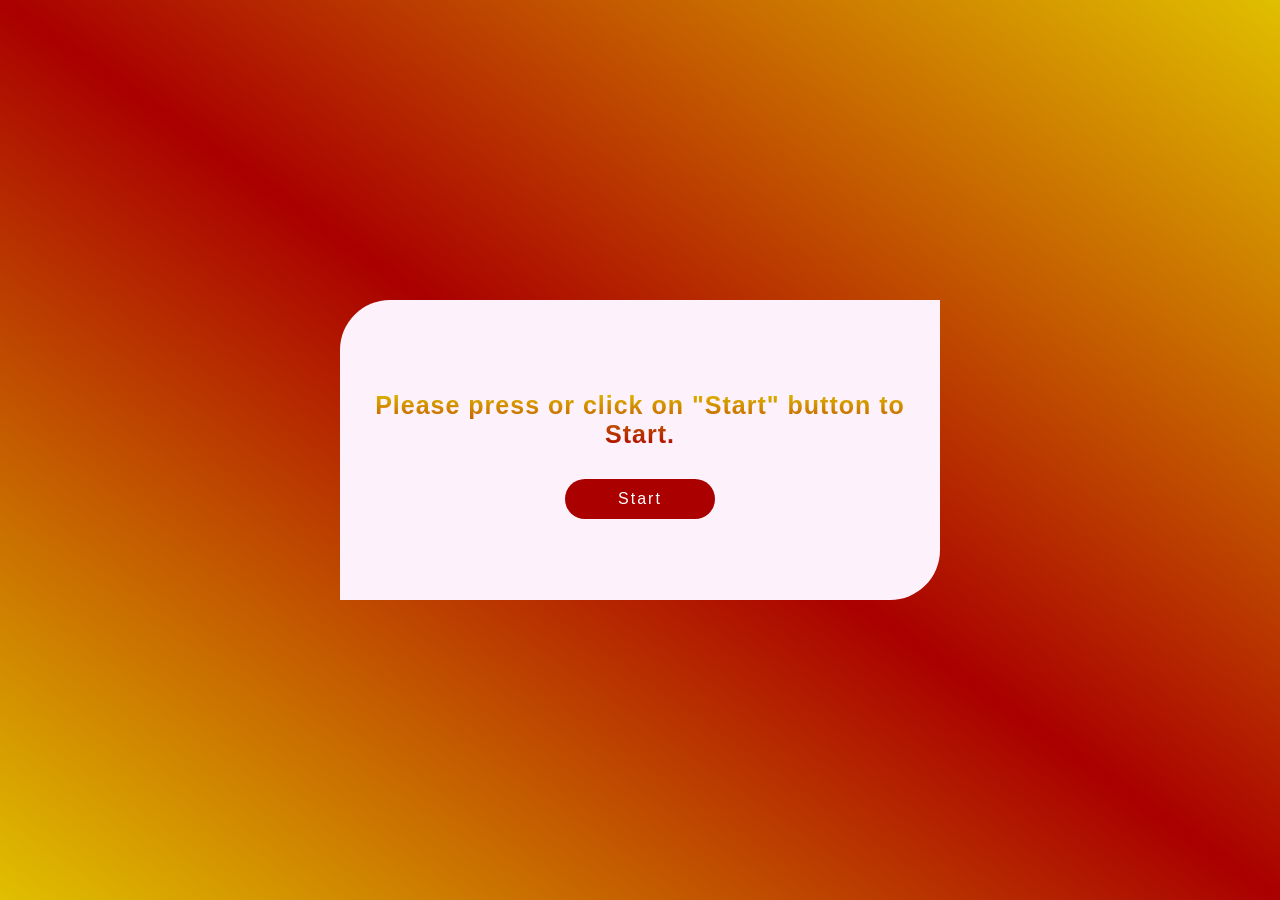
<file: index.html>
<!DOCTYPE html>
<html lang="en">
<head>
    <meta charset="UTF-8">
    <!-- <link rel="shortcut icon" href="Graphicloads-100-Flat-2-Arrow-download.ico" type="image/x-icon"> -->
     <link rel="icon" href="./public/logo.png">
    <meta name="viewport" content="width=device-width, initial-scale=1.0">
    <link rel="stylesheet" href="./css/style.css">
    <title> Exams </title>
</head>
<body>
    <div class="Start-page">
       <div class="p">
         <p> Please press or click on "Start" button to Start.</p>
       </div>
        <a class="button" href="./questions.html" target="_self">Start</a>
    </div>
</body>
</html>
</file>
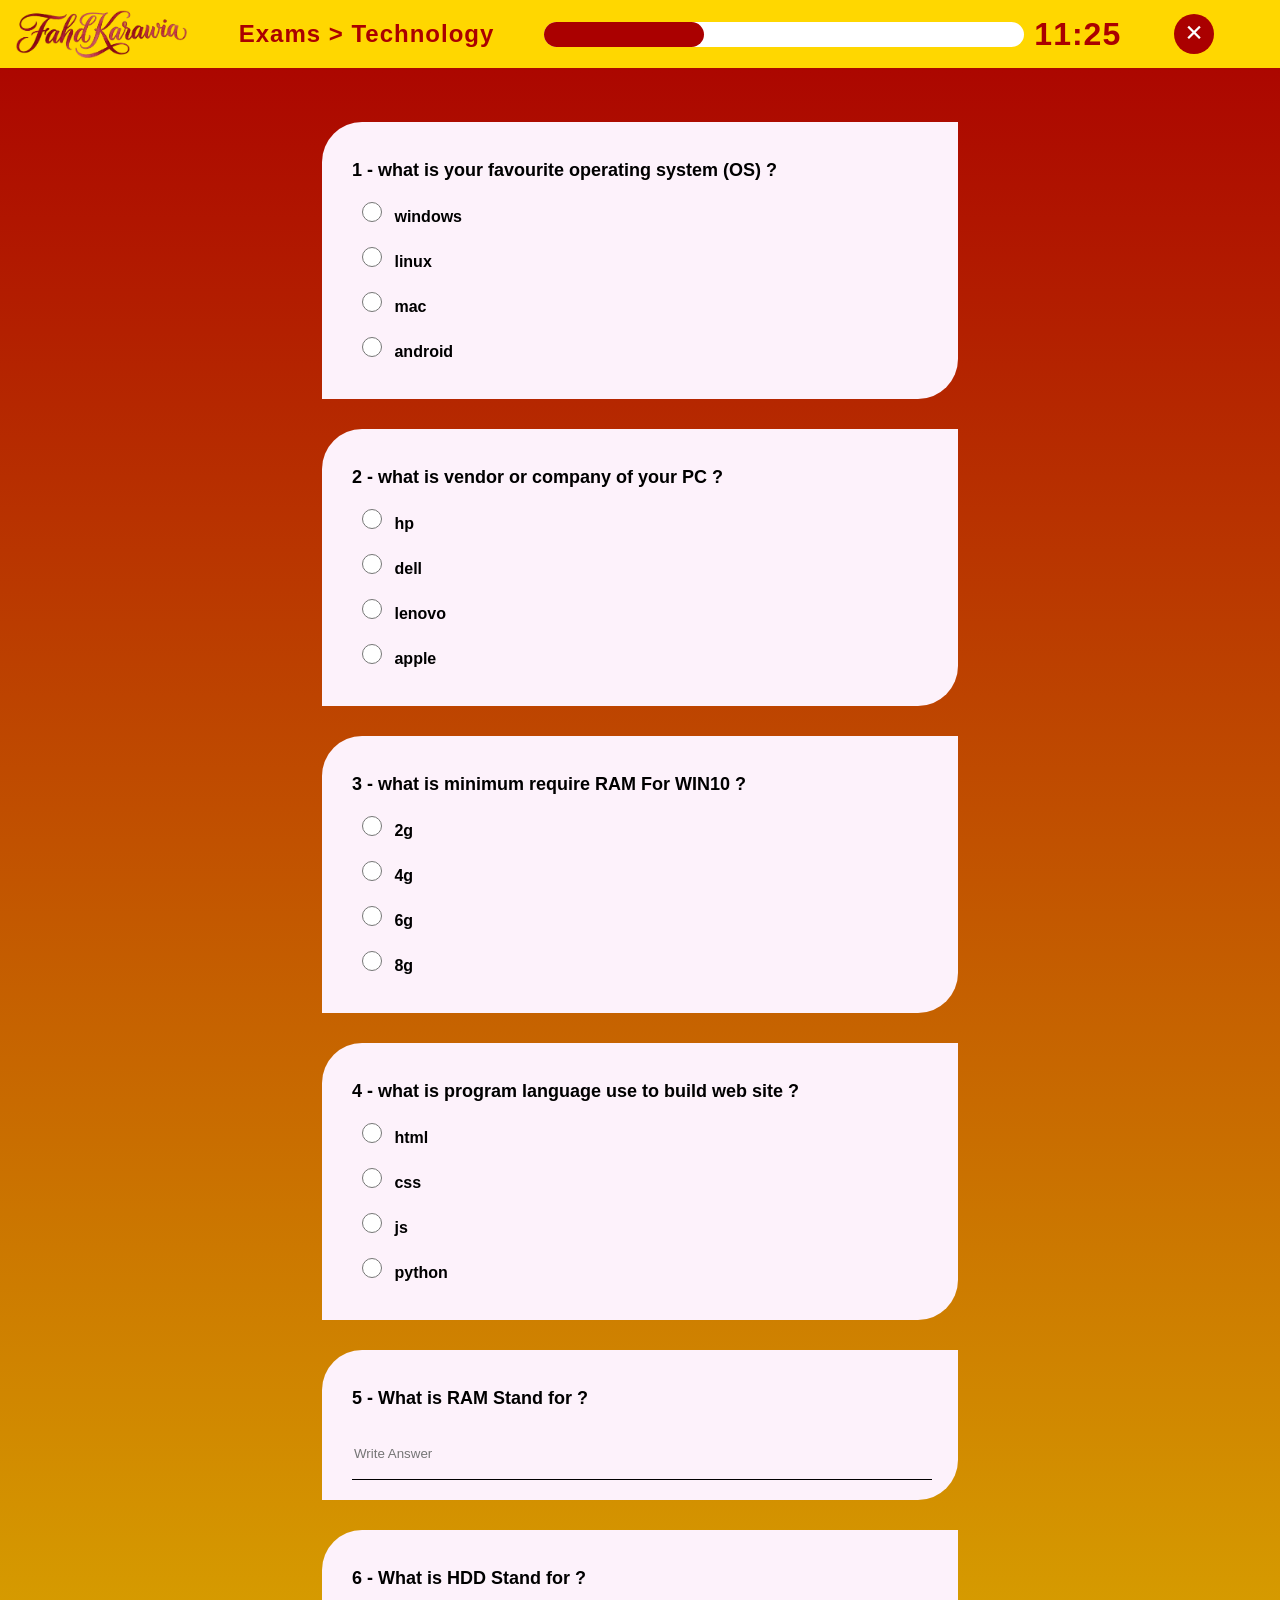
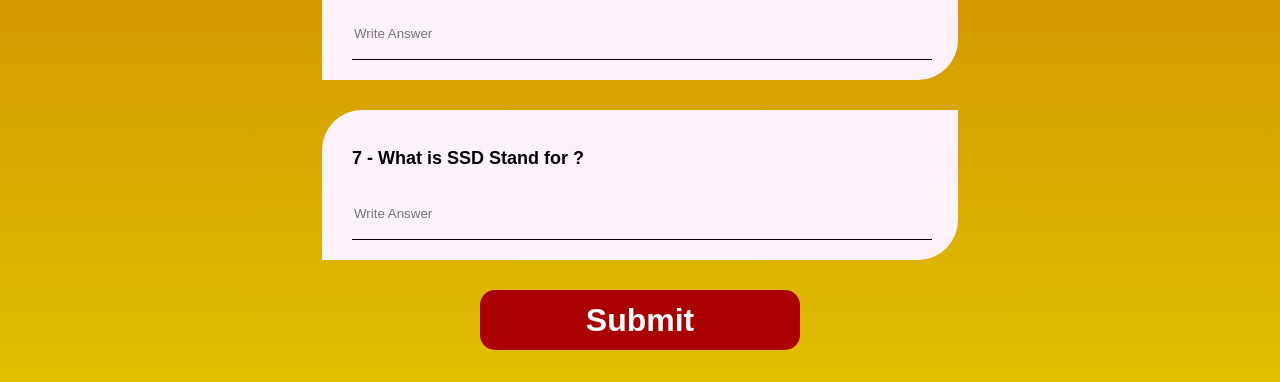
<file: questions.html>
<!DOCTYPE html>
<html lang="en">
<head>
    <link rel="stylesheet" href="./css/style_form1.css">
    <link rel="icon" href="./public/logo.png">
    <meta charset="UTF-8">
    <meta name="viewport" content="width=device-width, initial-scale=1.0">
    <title> Exams | Technology </title>
</head>
<body>
    <nav>
        <div class="pages">
            <img src="./public/logo-nav.png" alt="logo..." srcset="./public/logo-nav.png">
            <h1>Exams > Technology</h1>
        </div>
        <div class="timer">
            <div class="group1">
                <div class="clock">
                    <span></span>
                </div>
                <h2 class="pre"> 11:25 </h2>
            </div>
            <a class="close" href="./index.html"> &times; </a>
        </div>
    </nav>
   <form action="./questions.html" method="get">
        <div id = "quiz"></div>
       <input class="button-sub" type="submit" value="Submit">
    </form>
    <script src="./js/main.js"></script>
</body>
</html>
</file>
<file: css/style.css>
*{
    padding: 0;
    margin: 0;
    box-sizing: border-box;
    font-family: sans-serif;
}
body {
    width: 100vw;
    height: 100vh;
    background-image: linear-gradient(to bottom left, rgb(224, 191, 0), rgb(170, 0, 0), rgb(224, 191, 0));
    display: flex;
    justify-content: center;
    align-items: center;
}
.Start-page {
    width: 600px;
    height: 300px;
    background-color: rgb(253, 242, 251);
    display: flex;
    flex-direction: column;
    gap: 20px;
    justify-content: center;
    align-items: center;
    border-radius: 50px 0px;
}
.p{
    width: 100%;
    text-align: center;
    padding: 10px;
}
p {
    font-size: 25px;
    letter-spacing: 1px;
    font-weight:bold;
    color:transparent;
    background-image:linear-gradient(rgb(224, 191, 0), rgb(170, 0, 0));
    background-clip: text;
    animation: bgc 1s infinite 0.1s linear;
}
@keyframes bgc {
    0%{
        background:linear-gradient(to left, rgb(224, 191, 0), rgb(170, 0, 0));
        background-clip: text;
    }
    15%{
        background: linear-gradient(to left bottom, rgb(224, 191, 0), rgb(170, 0, 0));
        background-clip: text;
    }
    30%{
        background: linear-gradient(to bottom, rgb(224, 191, 0), rgb(170, 0, 0));
        background-clip: text;
    }
    45%{
        background: linear-gradient(to bottom right, rgb(224, 191, 0), rgb(170, 0, 0));;
        background-clip: text;
    }
    60%{
        background: linear-gradient(to right, rgb(224, 191, 0), rgb(170, 0, 0));;
        background-clip: text;
    }
    75%{
        background: linear-gradient(to right top, rgb(224, 191, 0), rgb(170, 0, 0));;
        background-clip: text;
    }
    90%{
        background: linear-gradient(to top, rgb(224, 191, 0), rgb(170, 0, 0));;
        background-clip: text;
    }
    100%{  
        background: linear-gradient(to top left, rgb(224, 191, 0), rgb(170, 0, 0));;
        background-clip: text;
    }
}
.button{
    background-color:rgb(170, 0, 0);
    width: 25%;
    height: 40px;
    border-radius: 20px;
    cursor: pointer;
    text-decoration: none;
    color: white;
    display: grid;
    justify-content: center;
    align-items: center;
    font-size: 1rem;
    font-family:'Franklin Gothic Medium', 'Arial Narrow', Arial;
    letter-spacing: 2px;    
    transition: all 0.3s ease-in ;
}
.button:hover {
    box-shadow: 2px 2px 1px 0px #000;
    transform: scale(1.05);
    border-radius: 20px 0px;
}
</file>
<file: css/style_form1.css>
body {
    margin: 0px;
    padding: 0px;
    background-image: linear-gradient( rgb(170, 0, 0), rgb(224, 191, 0));
    overflow-x: hidden;
    display: flex;
    flex-direction: column;
    justify-content: center;
    align-items: center;
}
nav {
    display: flex;
    position: fixed;
    top: 0;
    width: 97.5vw;
    padding: 10px 20px;
    margin: 0;
    background-color: gold;
    justify-content: space-between;
    align-items: center;
    z-index: 100;
}
.pages {
    display: flex;
    justify-content: space-between;
    align-items: center;
    width : 30rem;
}
.pages img {
    width: auto;
    height: 3rem;
}
.pages h1 {
    font-size: 1.5rem;
    font-family: sans-serif;
    color:  rgb(170, 0, 0);
    letter-spacing: 1px;
    margin: 0px;
}
.timer{
    display: flex;
    align-items: center;
    justify-content: space-between;
    width: 42rem;
    margin: 0px 50px;
}
.timer .group1 {
    display: flex;
    align-items: center;
}
.clock {
    width: 30rem;
    height: 25px;
    padding: 0px;
    border-radius: 100px;
    background: white;
    margin-right: 10px;
}
.clock span {
    border-radius: 100px;
    display: block;
    width: 10rem;
    height: 25px;
    margin: 0px;
    background: rgb(170, 0, 0);
}
.pre {
    color: rgb(170, 0, 0);
    font-family: sans-serif;
    font-size: 2rem;
    margin-left: 30px;
    letter-spacing: 1px;
    margin: 0px;
}
.close {
    text-decoration: none;
    color: white;
    background: rgb(170, 0, 0);
    text-align: center;
    width: 40px;
    height: 40px;
    cursor: pointer;
    font-size: 2rem;
    font-weight: bold;
    border-radius: 50%;
}
form {
    margin-top: 7rem;
    width: 50%;
}
#quiz {
    display: flex;
    flex-direction: column;
    justify-content: center;
    align-items: center;
    gap: 20px;
}
article{
    margin-top: 10px;
    padding: 20px 30px;
    background-color: rgb(253, 242, 251);
    border-radius:40px 0px ;
    width: 90%;
    font-family: 'Segoe UI', Tahoma, Geneva, Verdana, sans-serif;
    font-weight: bolder;
}
article p {
    font-size: large;
    font-weight: 800;
}
.answer{
    height: 50px;
    width: 100%;
    background-color:rgba(0,0,0,0);
    border:none;
    border-bottom: 1px solid;
    transition: 0.5s ease;
}
.answer:focus{
    border: none;
    transform: scale(1.05);
}
.button-sub{
    background-color: rgb(170, 0, 0);
    cursor: pointer;
    transition: all 0.3s ease-in ;
    margin: 30px 25% 5% 25%;
    height: 60px;
    width: 50%;
    border: none;
    border-radius: 15px;
    color: white;
    font-size: xx-large;
    font-weight: 600;
}
.button-sub:hover {
    box-shadow: 2px 2px 1px 0px #000;
    transform: scale(1.05);
    border-radius: 20px 0px;
}
input{
    position: relative;
    height: 20px;
    width: 30px;
    size: 80px;
}
input:checked {
    background-color: rgb(170, 0, 0);
}
input:checked::after{
    content:"";
    border-color: transparent rgb(170, 0, 0) transparent transparent;
    width: 8rem;
    border-width: 1rem;
    border-style: solid;
    float: left;
    margin-top: -2px;
    background: transparent;
}
input:hover{
    cursor:pointer;
}
label:hover{
    cursor: pointer;
}
::selection {
    background-color: gold;
    color: rgb(170, 0, 0);
    
}
</file>
